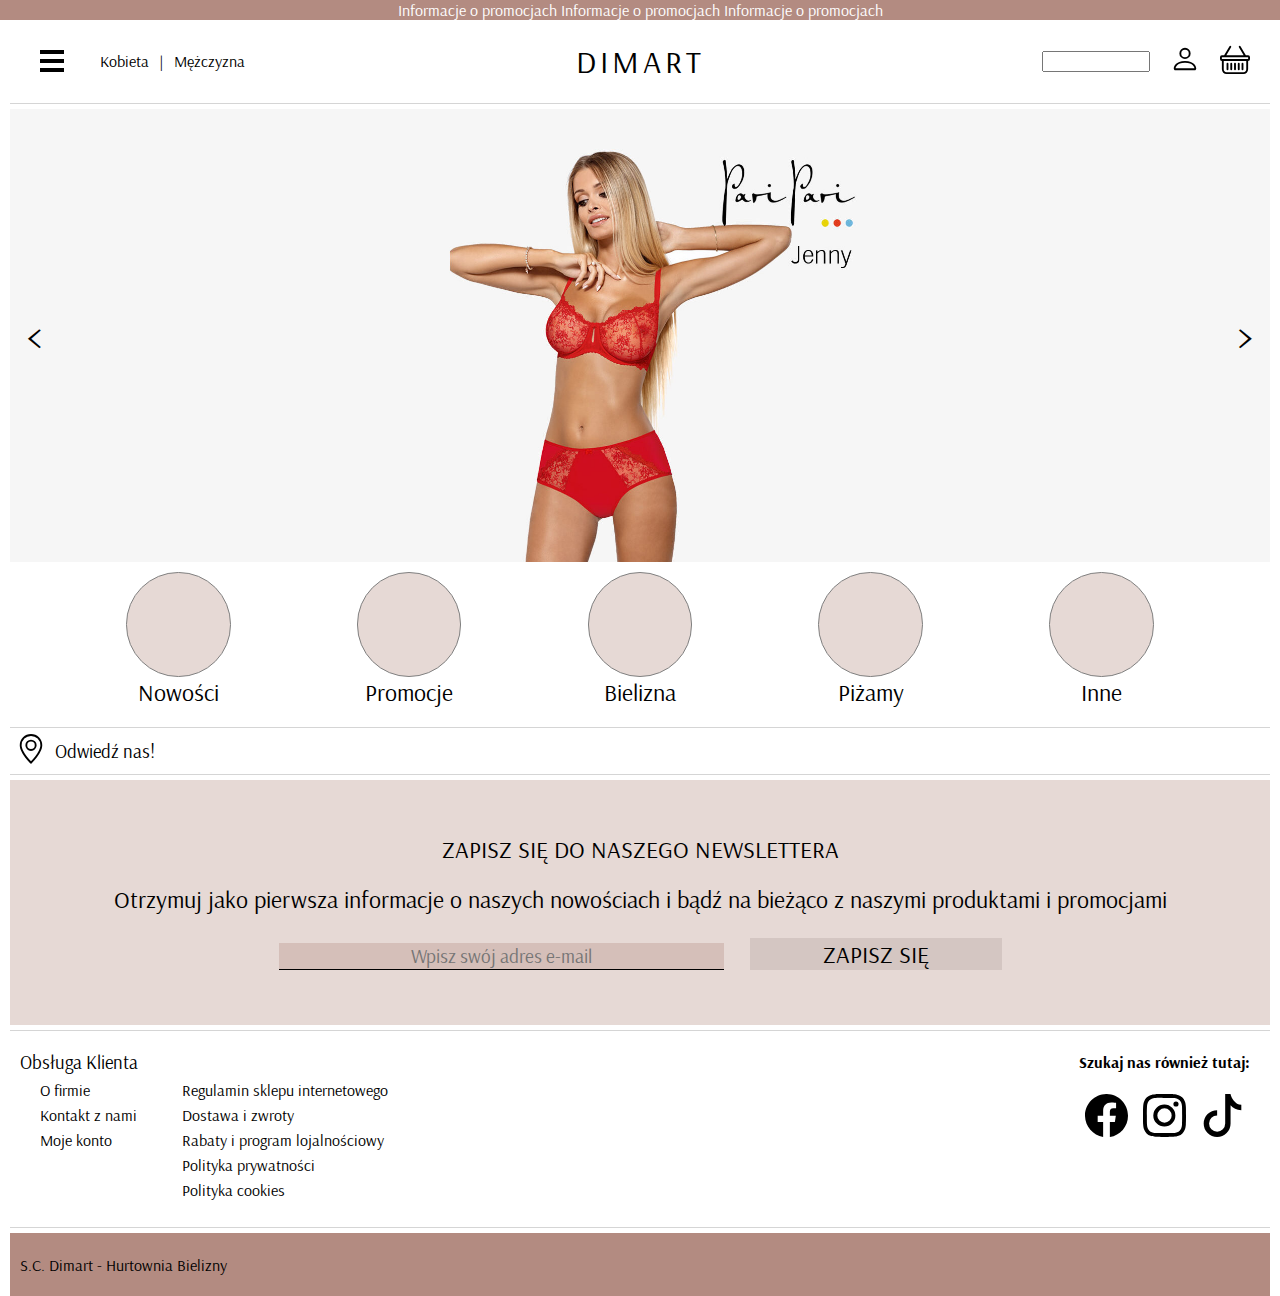
<file: index.html>
<!DOCTYPE html>
<html lang="en">
<head>
  <meta charset="UTF-8">
  <meta name="viewport" content="width=device-width, initial-scale=1.0">
  <link rel="stylesheet" href="style.css">
  <link rel="stylesheet" href="carousel-style.css">
  <title>Dimart - hurtownia bielizny</title>

  <link href='https://fonts.googleapis.com/css?family=Arsenal' rel='stylesheet'>
</head>
<body style="font-family: 'Arsenal', sans-serif;">

  <div class="ad-bar">
    <p>Informacje o promocjach Informacje o promocjach Informacje o promocjach</p>
  </div>

 
    <nav id="top-nav">
      <div class="left-nav-container">
        <div class="button-left menu">
          <div id="bar"></div>
          <div id="bar"></div>
          <div id="bar"></div>
        </div>

        <div id="button-left">
          <a href="#">Kobieta</a>|<a href="#">Mężczyzna</a>
        </div>
      </div>
      
      
      <div id="logo">
        <h1>DIMART</h1>
      </div>

      <div class="right-nav-container">
        <div id="search">
          <input type="text" name="Search" id="search-bar">
        </div>

        <div id="button-right">
          <svg xmlns="http://www.w3.org/2000/svg" width="30" height="30" fill="currentColor" class="bi bi-person" viewBox="0 0 16 16">
            <path d="M8 8a3 3 0 1 0 0-6 3 3 0 0 0 0 6Zm2-3a2 2 0 1 1-4 0 2 2 0 0 1 4 0Zm4 8c0 1-1 1-1 1H3s-1 0-1-1 1-4 6-4 6 3 6 4Zm-1-.004c-.001-.246-.154-.986-.832-1.664C11.516 10.68 10.289 10 8 10c-2.29 0-3.516.68-4.168 1.332-.678.678-.83 1.418-.832 1.664h10Z"/>
          </svg>
        </div>
        <div id="button-right">
          <svg xmlns="http://www.w3.org/2000/svg" width="30" height="30" fill="currentColor" class="bi bi-basket" viewBox="0 0 16 16">
            <path d="M5.757 1.071a.5.5 0 0 1 .172.686L3.383 6h9.234L10.07 1.757a.5.5 0 1 1 .858-.514L13.783 6H15a1 1 0 0 1 1 1v1a1 1 0 0 1-1 1v4.5a2.5 2.5 0 0 1-2.5 2.5h-9A2.5 2.5 0 0 1 1 13.5V9a1 1 0 0 1-1-1V7a1 1 0 0 1 1-1h1.217L5.07 1.243a.5.5 0 0 1 .686-.172zM2 9v4.5A1.5 1.5 0 0 0 3.5 15h9a1.5 1.5 0 0 0 1.5-1.5V9H2zM1 7v1h14V7H1zm3 3a.5.5 0 0 1 .5.5v3a.5.5 0 0 1-1 0v-3A.5.5 0 0 1 4 10zm2 0a.5.5 0 0 1 .5.5v3a.5.5 0 0 1-1 0v-3A.5.5 0 0 1 6 10zm2 0a.5.5 0 0 1 .5.5v3a.5.5 0 0 1-1 0v-3A.5.5 0 0 1 8 10zm2 0a.5.5 0 0 1 .5.5v3a.5.5 0 0 1-1 0v-3a.5.5 0 0 1 .5-.5zm2 0a.5.5 0 0 1 .5.5v3a.5.5 0 0 1-1 0v-3a.5.5 0 0 1 .5-.5z"/>
          </svg>
        </div>
      </div>
      
    </nav>

  <section id="carousel">
    <div class="button left">
      <div class="btn-text">&#x003C;</div>
    </div>

    <div class="slides">
      <img src="slider-jenny-red-2500x900.jpg" />
    </div>

    <div class="slides">
      <img src="slider-jenny-red-2500x900.jpg" />
    </div>

    <div class="slides">
      <img src="slider-jenny-red-2500x900.jpg" />
    </div>

    <div class="button right">
      <div class="btn-text">&#x003E;</div>
    </div>
  </section>

  <script type="text/javascript" src="carousel-script.js">
  </script>

  <section id="circles">
    <div class="circ-container">
      <div class="circ-text">
        <div class="circ"></div>
        <h3>Nowości</h3>
      </div>
      <div class="circ-text">
        <div class="circ"></div>
        <h3>Promocje</h3>
      </div>
      <div class="circ-text">
        <div class="circ"></div>
        <h3>Bielizna</h3>
      </div>
      <div class="circ-text">
        <div class="circ"></div>
        <h3>Piżamy</h3>
      </div>
      <div class="circ-text">
        <div class="circ"></div>
        <h3>Inne</h3>
      </div>
    </div>
  </section>

  <section id="localization">
    <a href="https://maps.app.goo.gl/XHR4a5C74PyxV7vZ7"><object data="icons/geo-alt.svg" width="30px"></object></a>
    
    <a href="https://maps.app.goo.gl/XHR4a5C74PyxV7vZ7"><h3>Odwiedź nas!</h3></a>
  </section>

  <section id="newsletter">
    <h2>ZAPISZ SIĘ DO NASZEGO NEWSLETTERA</h2>
    <h3>Otrzymuj jako pierwsza informacje o naszych nowościach i bądź na bieżąco z naszymi produktami i promocjami</h3>

    <div id="mail-form">
      <input type="text" placeholder="Wpisz swój adres e-mail"></input>
      <button>ZAPISZ SIĘ</button>
    </div>
  </section>

  <section id="service-bar">
    <h3>Obsługa Klienta</h3>
    <div id="client-service">
      
      <div id="basic-info">
        <p>O firmie</p>
        <p>Kontakt z nami</p>
        <p>Moje konto</p>
      </div>
     
      <div id="regulations">
        <p>Regulamin sklepu internetowego</p>
        <p>Dostawa i zwroty</p>
        <p>Rabaty i program lojalnościowy</p>
        <p>Polityka prywatności</p>
        <p>Polityka cookies</p>
      </div>
      
    </div>

    <div id="social-media">
      <h4>Szukaj nas również tutaj:</h4>
      <div class="icon-cont">
        <object data="icons/facebook.svg" width="25%"></object><object data="icons/instagram.svg" width="25%"></object>
        <object data="icons/tiktok.svg" width="25%"></object>
      </div>
      
    </div>
  </section>

  <section id="footer">
    <h4>S.C. Dimart - Hurtownia Bielizny</h4>
  </section>

</body>
</html>
</file>
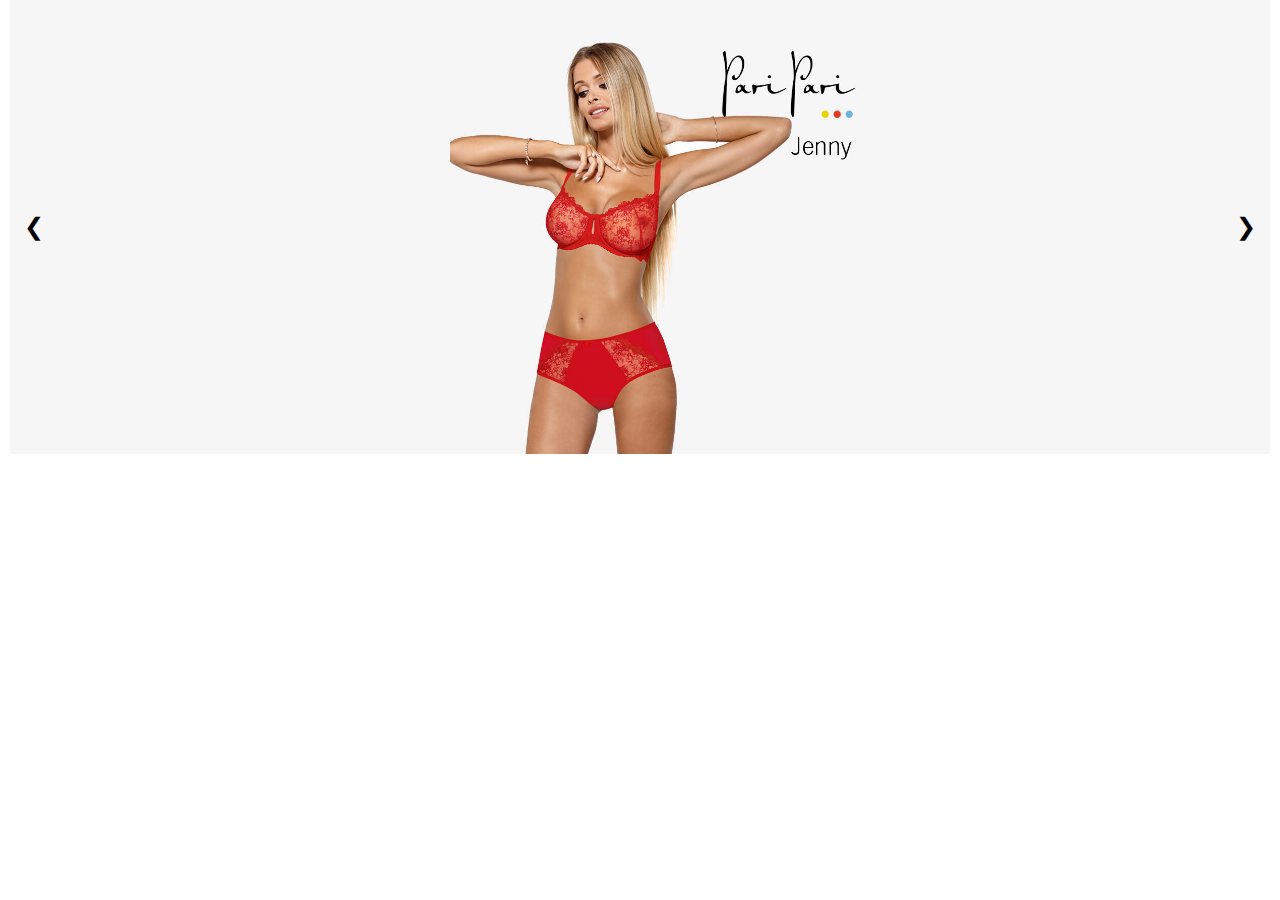
<file: carousel.html>
<!DOCTYPE html>
<html lang="en">
<head>
  <meta charset="UTF-8">
  <meta name="viewport" content="width=device-width, initial-scale=1.0">
  <title>Document</title>

  <style>
    body {
      margin: 0;

      display: grid;

      grid-template-columns: repeat(6, 1fr);
      grid-template-rows: 1fr;
    }

    #carousel {
      margin: 0;
      margin-left: 10px;
      margin-right: 10px;
      grid-column: span 6;
      position: relative;
      color: black;
    }

    .button {
      border-radius: 15%;
      cursor: pointer;
      display: flex;

      justify-content: center;
      align-items: center;

      font-size: 1.5rem;
      width: 3rem;
      height: 4rem;
      
      position: absolute;

      transform: translate(0,-50%);
      z-index: 1;
    }

    .button:hover {
      background-color: rgba(128, 128, 128, 0.204);
    }

    .button.left {
      top: 50%;
      left: 0;
      border-top-left-radius: 0;
      border-bottom-left-radius: 0;
    }

    .button.right {
      top: 50%;
      right: 0;
      border-top-right-radius: 0;
      border-bottom-right-radius: 0;
    }

    .btn-text {
      vertical-align: center;
    }

    #carousel img {
      animation-name: fade;
      animation-duration: 2s;

      min-height: 20vh;
      width: 100%;
      vertical-align: middle;
    }

    @keyframes fade {
      from {opacity: 0;}
      to {opacity: 100;}
    }


  </style>

</head>
<body>
  <section id="carousel">
    <div class="button left">
      <div class="btn-text">❮</div>
    </div>

    <div class="slides">
      <img src="slider-jenny-red-2500x900.jpg" />
    </div>

    <div class="slides">
      <img src="slider-jenny-red-2500x900.jpg" />
    </div>

    <div class="slides">
      <img src="slider-jenny-red-2500x900.jpg" />
    </div>

    <div class="button right">
      <div class="btn-text">❯</div>
    </div>
  </section>

  <script type="text/javascript" src="carousel-script.js">
  </script>
</body>
</html>
</file>
<file: style.css>
html {
  margin: 0;
  padding: 0;
}

body {
  margin: 0;
  padding: 0;

  display: grid;

  grid-template-columns: repeat(6, 1fr);
  grid-template-rows: 0.2fr min-content max-content max-content max-content 4fr max-content 0.2fr;
}

body * {
  margin-left: 10px;
  margin-right: 10px;
}

.ad-bar {
  grid-column: span 6;

  display: flex;
  flex-flow: row nowrap;

  color: white;
  background-color: #b38b81;
  justify-content: center;
  align-items: center;

  margin: 0;

  z-index: 2;
}

.ad-bar * {
  margin: 0;
}

a {
  text-decoration: none;
  color: black;
}

a:hover {
  color: grey;
}

#top-nav {
  position: sticky;
  top: 0;
  grid-column: span 6;
  text-align: center;
  display: grid;

  justify-items: center;
  align-items: center;

  grid-template-columns: 1fr 1fr 1fr;
  grid-template-rows: 1fr;

  border: solid rgba(128, 128, 128, 0.33) 1px;
  border-top: 0;
  border-left: 0;
  border-right: 0;

  background-color: white;

  z-index: 2;
}

.left-nav-container {
  justify-self: start;

  display: flex;
  justify-content: flex-start;
  align-items: center;
  gap: 20px;
}

#top-nav .button-left.menu {
  width: 20px;

  padding: 0;
  display: flex;
  flex-flow: column nowrap;
  gap: 5px;
}

#top-nav #bar {
  width: 100%;
  border: solid black 2px;
}

#logo {
  letter-spacing: 0.25rem;
}

#logo h1 {
  font-weight: 100;
}

.right-nav-container {
  justify-self: end;

  display: flex;
  justify-content: flex-end;
  align-items: center;
  gap: 0px;
}

#search-bar {
  margin: 0;
  width: 100px;
}

#button-right {
  margin: 0;
  padding: 0;
}

#circles {
  align-self: start;
  grid-column: span 6;
  margin-top: 10px;
}

.circ-container {
  margin: 0;
  display: flex;
  justify-content: space-evenly;
  gap: 10px;

  margin-bottom: 20px;
}

.circ-container .circ {
  margin: 0;
  background-color: #b38b8154;
  border: gray solid 1px;
  border-radius: 50%;
  aspect-ratio: 1 / 1;

  width: 8vw;
}

.circ-container .circ-text {
  margin: 0;
  display: flex;
  flex-flow: column nowrap;

  justify-content: center;
  align-items: center;
}

.circ-text > h3 {
  text-align: center;
  font-weight: 100;
  font-size: 1.5rem;
  margin: 0;
}

#localization {
  grid-column: span 6;

  border-top: solid rgba(128, 128, 128, 0.33) 1px;
  border-bottom: solid rgba(128, 128, 128, 0.33) 1px;

  display: flex;
  justify-content: flex-start;
  align-items: center;
  gap: 0px;
}

#localization * {
  margin: 3px;
}

#localization h3 {
  margin-left: 0px;
  font-weight: 100;
}

#service-bar {
  grid-column: span 6;
  margin-top: 5px;
  margin-bottom: 5px;

  border-top: solid rgba(128, 128, 128, 0.33) 1px;
  border-bottom: solid rgba(128, 128, 128, 0.33) 1px;

  display: grid;

  grid-template-columns: repeat(6, 1fr);
  grid-template-rows: 20% 80%;

}

#client-service {
  grid-column: span 4;
  grid-row: 2;
  margin-top: 10px;
  display: flex;
  flex-flow: row;
  gap: 5px;
}

#service-bar > h3 {
  grid-column: span 3;
  font-weight: 100;
}

p {
  margin-top: 0px;
  margin-bottom: 5px;
}

#social-media {
  grid-column: span 5;
  grid-row: 1 / 3;

  justify-self: end;
}

.icon-cont {
  display: flex;
  flex-flow: row nowrap;
  justify-content: center;
  align-items: center;
  gap: 15px
}

.icon-cont * {
  margin: 0;
}

#newsletter {
  color: black;
  grid-column: span 6;
  background-color: #b38b8154;
  margin-top: 5px;

  display: flex;
  flex-flow: column nowrap;

  justify-content: center;
  align-items: center;
}

#newsletter * {
  text-align: center;
  font-weight: 100;
  font-size: 1.5rem;
}

#newsletter h3 {
  margin-top: 0;
}

#newsletter > #mail-form {
  width: 100%;
  margin-bottom: 20px;
}

#newsletter > #mail-form > input {
  border: 0;
  border-bottom: solid black 1px;
  background-color: #b38b8154;
  width: 35%;
  font-family: inherit;
  font-size: 0.8em;
}

#newsletter > #mail-form > button {
  border: 0;
  background-color: #b0a09b54;
  font-family: inherit;
  width: 20%;
}

#newsletter > #mail-form > button:hover {
  background-color: #b38b8154;
}

#footer {
  grid-column: span 6;
  background-color: #b38b81;
  bottom: 0;
}

#footer * {
  font-weight: 100;
}

@media(max-width: 1200px) {
  body {font-size: small;}

  #button-left {
    display: none;
  }

  #search-bar {
    display: none;
  }

  #top-nav {
    grid-template-columns: 1fr 1fr 1fr;
  }

  .right-nav-container {
    justify-content: flex-end;
  }

  .left-nav-container {
    justify-content: flex-start;
  }

  .circ-container .circ {
    margin: 0;
    background-color: #b38b8154;
    border: gray solid 1px;
    border-radius: 50%;
    aspect-ratio: 1 / 1;
  
    width: 10vw;
  }

  .circ-text > h3 {
    font-size: 1rem;
  }

  #newsletter * {
    font-size: 1rem;
  }
}
</file>
<file: carousel-style.css>
#carousel {
  margin: 0;
  align-self: start;

  margin-top: 5px;

  grid-column: span 6;
  position: relative;
  color: black;
}

.button {
  border-radius: 15%;
  cursor: pointer;

  display: flex;
  justify-content: center;
  align-items: center;

  font-size: 3rem;
  width: 3rem;
  height: 4rem;
  
  position: absolute;

  transform: translate(0,-50%);
  z-index: 1;

  font-weight: light;
}

.button:hover {
  background-color: rgba(128, 128, 128, 0.204);
}

.button.left {
  top: 50%;
  left: 0;
  border-top-left-radius: 0;
  border-bottom-left-radius: 0;
}

.button.right {
  top: 50%;
  right: 0;
  border-top-right-radius: 0;
  border-bottom-right-radius: 0;
}

.btn-text {
  height: auto;
  width: 100%;
  text-align: center;
}

#carousel img {
  animation-name: fade;
  margin: 0;
  animation-duration: 2s;
  vertical-align: middle;
  object-fit: cover;

  width: 100%;
}

@keyframes fade {
  from {opacity: 0;}
  to {opacity: 100;}
}
</file>
